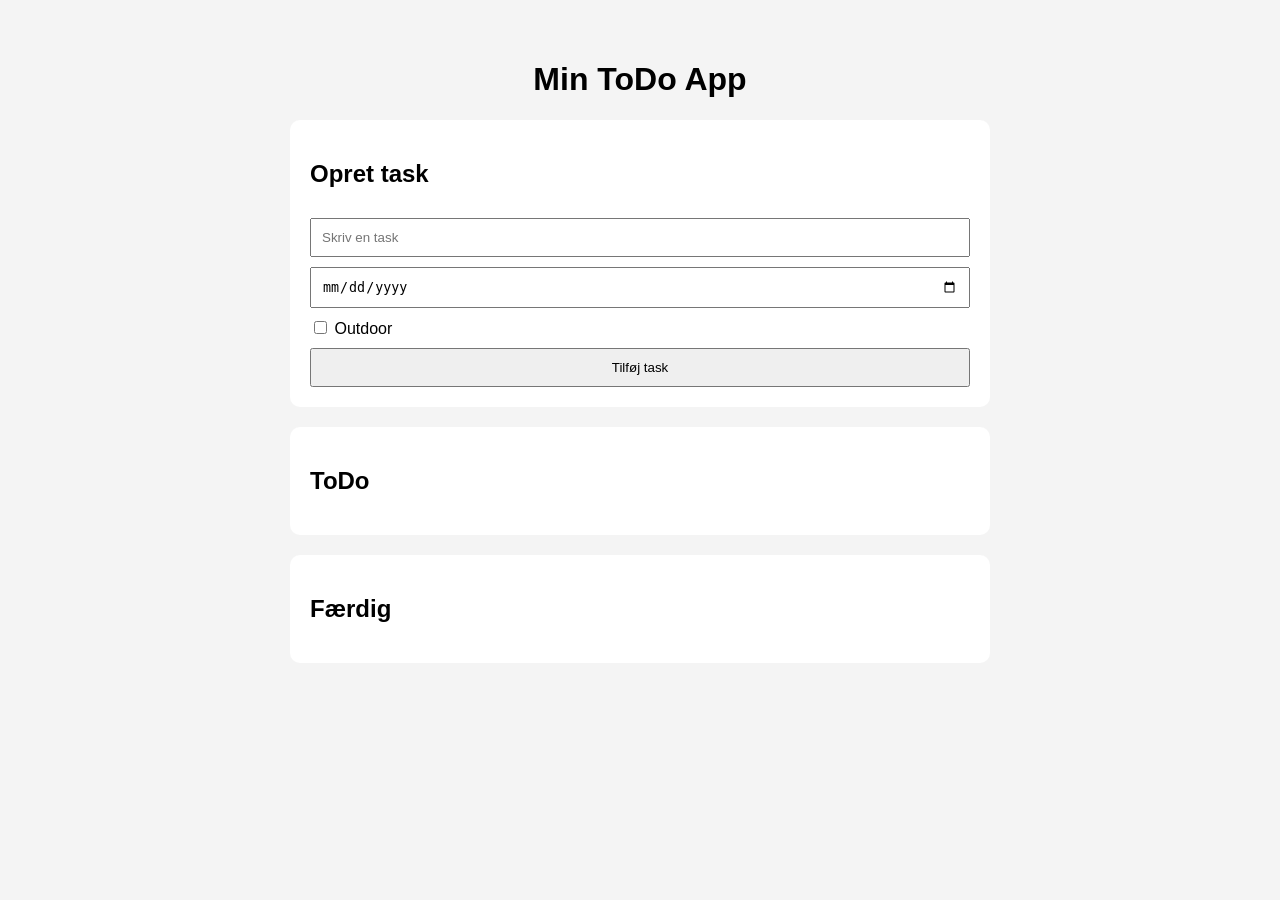
<file: index.html>
<!doctype html>
<html lang="da">
  <head>
    <meta charset="UTF-8" />
    <meta name="viewport" content="width=device-width, initial-scale=1.0" />
    <title>ToDo App</title>

    <link rel="stylesheet" href="style.css" />
  </head>

  <body>
    <main>
      <h1>Min ToDo App</h1>

      <section class="add-task">
        <h2>Opret task</h2>

        <input type="text" id="taskInput" placeholder="Skriv en task" />

        <input type="date" id="dateInput" />

        <label>
          <input type="checkbox" id="outdoorInput" />
          Outdoor
        </label>

        <button id="addButton">Tilføj task</button>
      </section>

      <section>
        <h2>ToDo</h2>
        <ul id="todoList"></ul>
      </section>

      <section>
        <h2>Færdig</h2>
        <ul id="doneList"></ul>
      </section>
    </main>

    <script type="module" src="script.js"></script>
  </body>
</html>
</file>
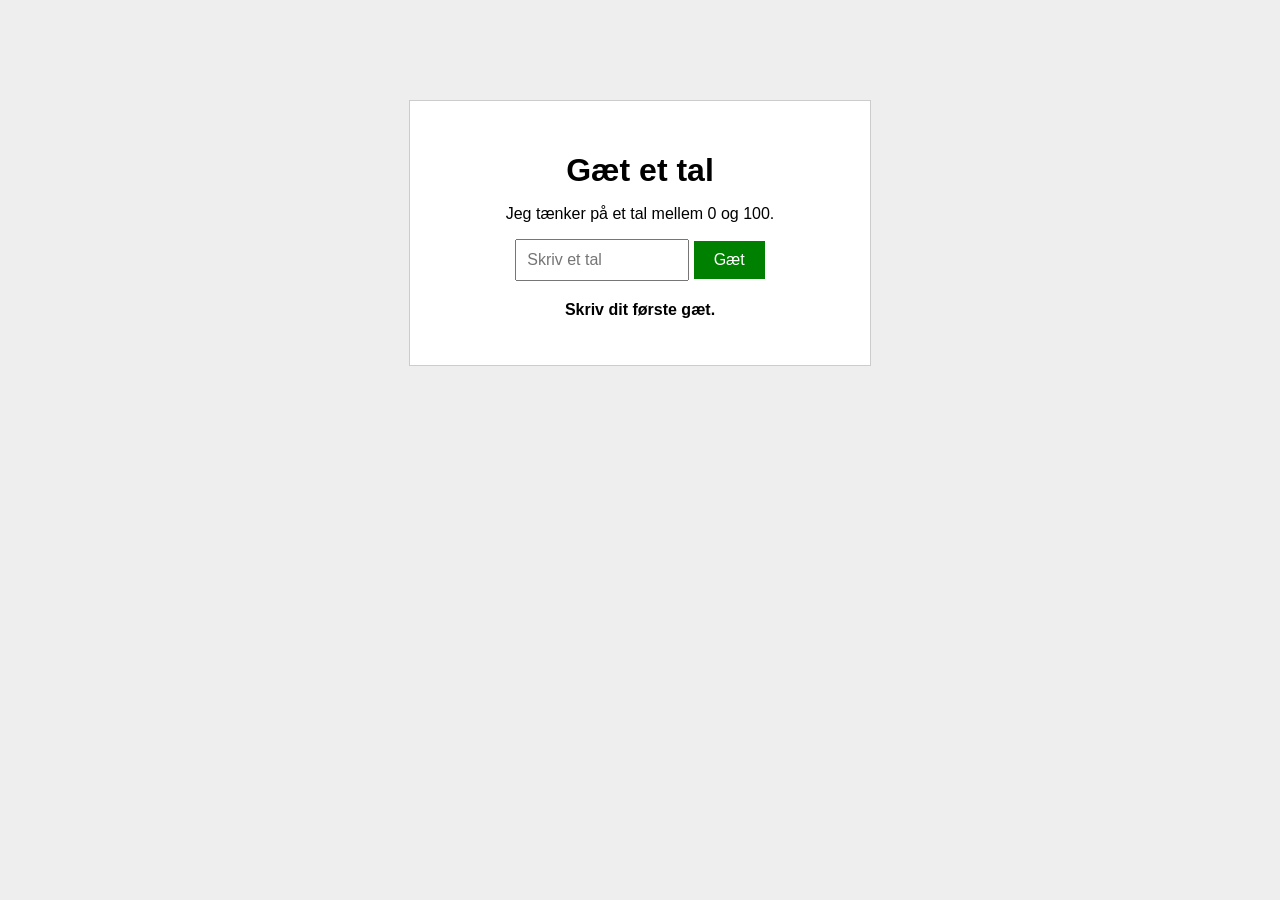
<file: gæt tal/index.html>
<!doctype html>
<html lang="da">
  <head>
    <meta charset="UTF-8" />
    <meta name="viewport" content="width=device-width, initial-scale=1.0" />
    <title>Gæt et tal</title>

    <link rel="stylesheet" href="tal.css" />
  </head>

  <body>
    <main>
      <h1>Gæt et tal</h1>

      <p>Jeg tænker på et tal mellem 0 og 100.</p>

      <input
        type="number"
        id="guessInput"
        min="0"
        max="100"
        placeholder="Skriv et tal"
      />

      <button id="guessButton">Gæt</button>

      <p id="feedback">Skriv dit første gæt.</p>
    </main>

    <script src="const.js"></script>
  </body>
</html>
</file>
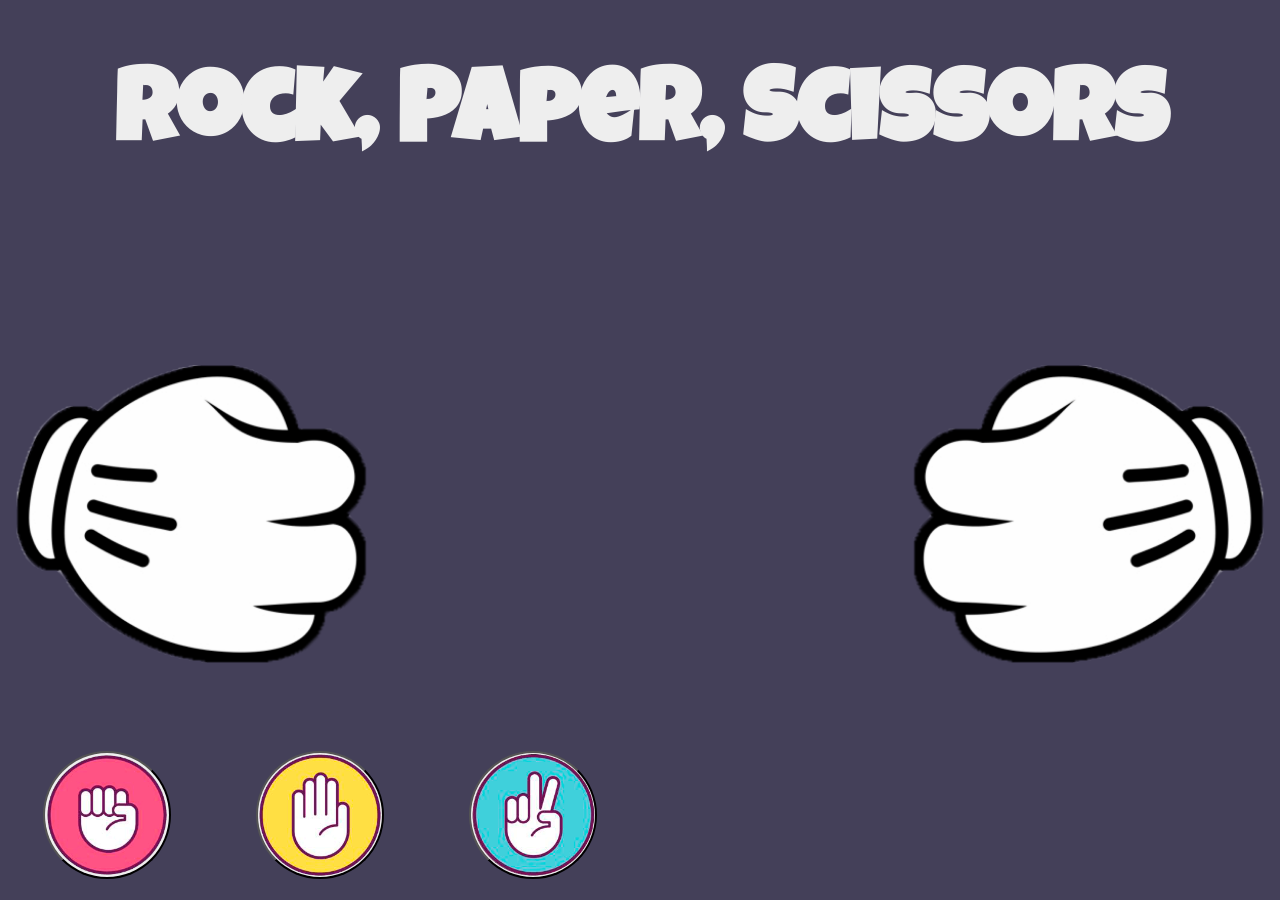
<file: sten saks papir/index.html>
<!doctype html>
<html lang="en">
  <head>
    <meta charset="UTF-8" />
    <meta name="viewport" content="width=device-width, initial-scale=1.0" />
    <meta http-equiv="X-UA-Compatible" content="ie=edge" />
    <title>Rock, Paper, Scissors</title>
    <link
      href="https://fonts.googleapis.com/css?family=Luckiest+Guy&display=swap"
      rel="stylesheet"
    />
    <link rel="stylesheet" href="styles.css" />
    <script src="js.js" defer></script>
  </head>
  <body>
    <h1>Rock, Paper, Scissors</h1>

    <div id="gamefield">
      <div id="player1" class="player"></div>
      <div id="player2" class="player"></div>
      <div id="texts">
        <div id="lose" class="hidden"><h1>You lose</h1></div>
        <div id="win" class="hidden"><h1>You win</h1></div>
        <div id="draw" class="hidden"><h1>It's a draw</h1></div>
      </div>
    </div>

    <div id="buttons">
      <button class="rock"></button>
      <button class="paper"></button>
      <button class="scissors"></button>
    </div>
  </body>
</html>
</file>
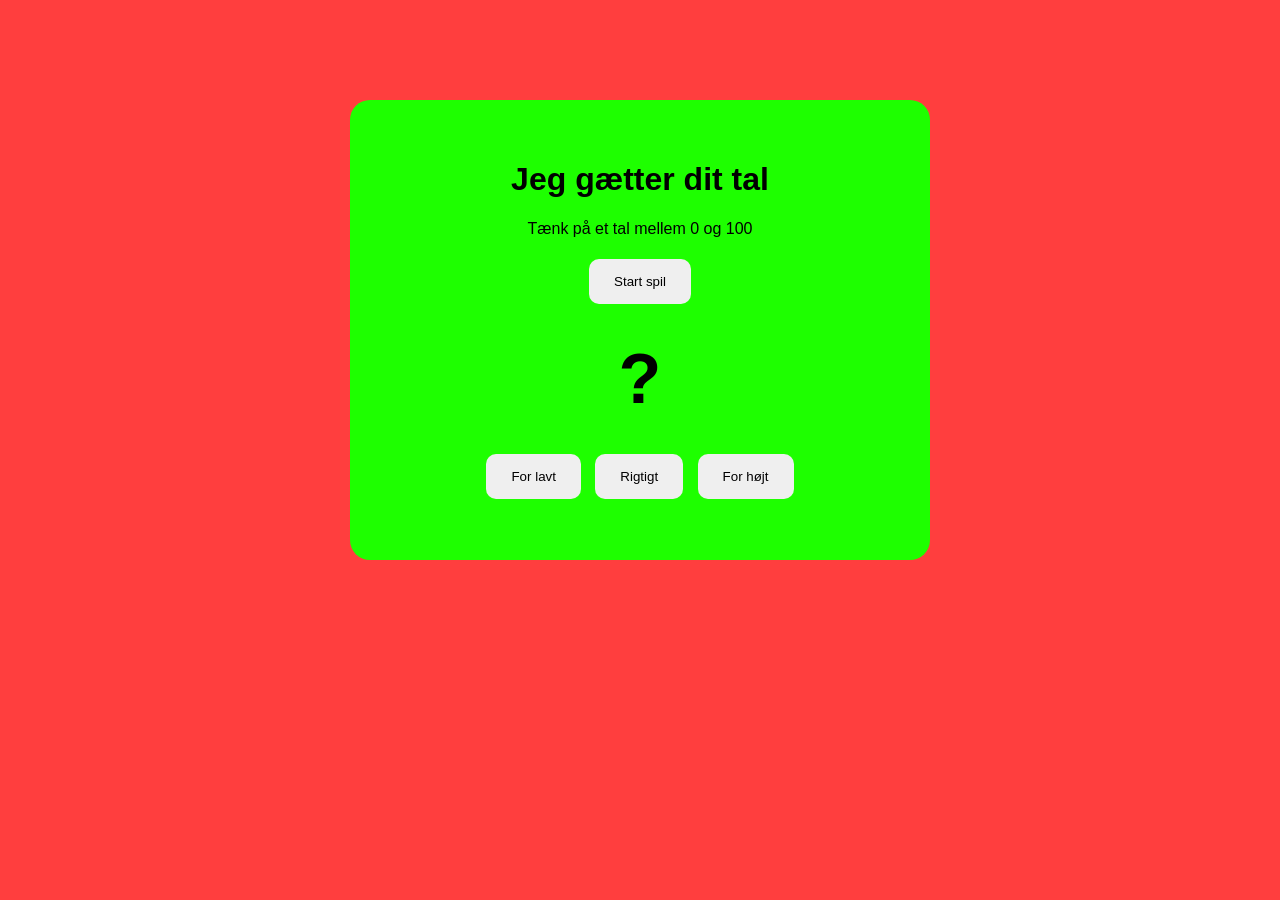
<file: computer gæt tal/pc.html>
<!doctype html>
<html lang="da">
  <head>
    <meta charset="UTF-8" />
    <meta name="viewport" content="width=device-width, initial-scale=1.0" />
    <title>Gæt mit tal</title>

    <link rel="stylesheet" href="pc.css" />
  </head>

  <body>
    <main>
      <h1>Jeg gætter dit tal</h1>

      <p>Tænk på et tal mellem 0 og 100</p>

      <button id="startButton">Start spil</button>

      <h2 id="guess">?</h2>

      <div>
        <button id="tooLowButton">For lavt</button>
        <button id="correctButton">Rigtigt</button>
        <button id="tooHighButton">For højt</button>
      </div>
      <p id="message"></p>
    </main>

    <script src="pc.js"></script>
  </body>
</html>
</file>
<file: style.css>
* {
  box-sizing: border-box;
}

body {
  font-family: Arial, sans-serif;
  background-color: #f4f4f4;
  margin: 0;
  padding: 40px 20px;
}

main {
  max-width: 700px;
  margin: auto;
}

h1 {
  text-align: center;
}

section {
  background-color: white;
  padding: 20px;
  margin-bottom: 20px;
  border-radius: 10px;
}

.add-task {
  display: flex;
  flex-direction: column;
  gap: 10px;
}

input {
  padding: 10px;
}

button {
  padding: 10px 15px;
  cursor: pointer;
}

ul {
  padding: 0;
}

li {
  list-style: none;
  background-color: #eeeeee;
  padding: 15px;
  margin-bottom: 10px;
  border-radius: 8px;
}

li p {
  margin: 5px 0;
}

li button {
  margin-right: 8px;
  margin-top: 10px;
}

li img {
  width: 60px;
  display: block;
  margin-top: 10px;
}
</file>
<file: gæt tal/tal.css>
body {
  font-family: Arial, sans-serif;
  background-color: #eeeeee;
  text-align: center;
}

main {
  background-color: white;
  width: 400px;
  margin: 100px auto;
  padding: 30px;
  border: 1px solid #cccccc;
}

h1 {
  margin-bottom: 10px;
}

input {
  padding: 10px;
  font-size: 16px;
  width: 150px;
}

button {
  padding: 10px 20px;
  font-size: 16px;
  background-color: green;
  color: white;
  border: none;
  cursor: pointer;
}

button:hover {
  background-color: darkgreen;
}

#feedback {
  margin-top: 20px;
  font-weight: bold;
}

/* Confetti */

.confetti {
  position: fixed;
  top: -20px;
  width: 10px;
  height: 15px;
  background-color: gold;
  animation: fall 3s linear forwards;
}

@keyframes fall {
  from {
    transform: translateY(0);
  }

  to {
    transform: translateY(110vh);
  }
}
</file>
<file: sten saks papir/styles.css>
body {
  margin: 0;
  background-color: #444059;
  font-family: 'Luckiest Guy', cursive;
  color: #eee;
}

h1 {
  text-align: center;
  font-size: 8vw;
}

#gamefield {
  position: relative;
  overflow: hidden;
  display: flex;
  justify-content: space-between;
}

#player1 {
  --rot: 1;
}

#player2 {
  --rot: -1;
}

.player {
  transform: scale(var(--rot),1);
  width: 40vw;
  height: 40vw;
  background-size: 100%;
  background-image: url(hand_rock.png);
}

.player.rock {
  background-image: url(hand_rock.png);
}

.player.paper {
  background-image: url(hand_paper.png);
}

.player.scissors {
  background-image: url(hand_scissors.png);
}

.player.shake {
  background-image: url(hand_rock.png);
  transform-origin: left center;
  animation: shake 1.8s ease-in 1 forwards;
}

@keyframes shake {
  0% {
    transform: scale(var(--rot),1) translateX(calc((var(--rot) - 1) * 50%)) rotate(0deg);
  }
  16% {
    transform: scale(var(--rot),1) translateX(calc((var(--rot) - 1) * 50%)) rotate(-40deg);
  }
  24% {
    transform: scale(var(--rot),1) translateX(calc((var(--rot) - 1) * 50%)) rotate(5deg);
  }
  32% {
    transform: scale(var(--rot),1) translateX(calc((var(--rot) - 1) * 50%)) rotate(0deg);
  }
  48% {
    transform: scale(var(--rot),1) translateX(calc((var(--rot) - 1) * 50%)) rotate(-40deg);
  }
  56% {
    transform: scale(var(--rot),1) translateX(calc((var(--rot) - 1) * 50%)) rotate(5deg);
  }
  64% {
    transform: scale(var(--rot),1) translateX(calc((var(--rot) - 1) * 50%)) rotate(0deg);
  }
  80% {
    transform: scale(var(--rot),1) translateX(calc((var(--rot) - 1) * 50%)) rotate(-40deg);
  }
  96% {
    transform: scale(var(--rot),1) translateX(calc((var(--rot) - 1) * 50%)) rotate(5deg);
  }
  100% {
    transform: scale(var(--rot),1) translateX(calc((var(--rot) - 1) * 50%)) rotate(0deg);
  }
}

#texts {
  position: absolute;
  width: 100%;
  margin-top: 10vw;
  pointer-events: none;
}

#texts h1 {
  color: #ffde53;
  text-shadow: 4px 4px 1px red, -4px -4px 1px red, 4px -4px 1px red, -4px 4px 1px red;
}

.hidden {
  display: none;
}

#buttons {
  display: flex;
  justify-content: space-around;
  max-width: 50vw;
}

#buttons.disabled button {
  filter: grayscale(100%) brightness(.75);
}

#buttons button {
  background-size: 100%;
  border-radius: 10vw;
  width: 10vw;
  height: 10vw;
  transition: filter .8s;
}

button.rock {
  background-image: url(button_rock.png);
}

button.paper {
  background-image: url(button_paper.png);
}

button.scissors {
  background-image: url(button_scissors.png);
}
</file>
<file: computer gæt tal/pc.css>
body {
  font-family: Arial, sans-serif;
  text-align: center;
  background-color: #ff3e3e;
}

main {
  background-color: rgb(30, 255, 0);
  width: 500px;
  margin: 100px auto;
  padding: 40px;
  border-radius: 20px;
}

h1 {
  font-size: 32px;
}

#guess {
  font-size: 70px;
  margin: 30px;
}

button {
  padding: 15px 25px;
  margin: 5px;
  border: none;
  border-radius: 10px;
  cursor: pointer;
}

button:hover {
  transform: scale(1.05);
}
</file>
